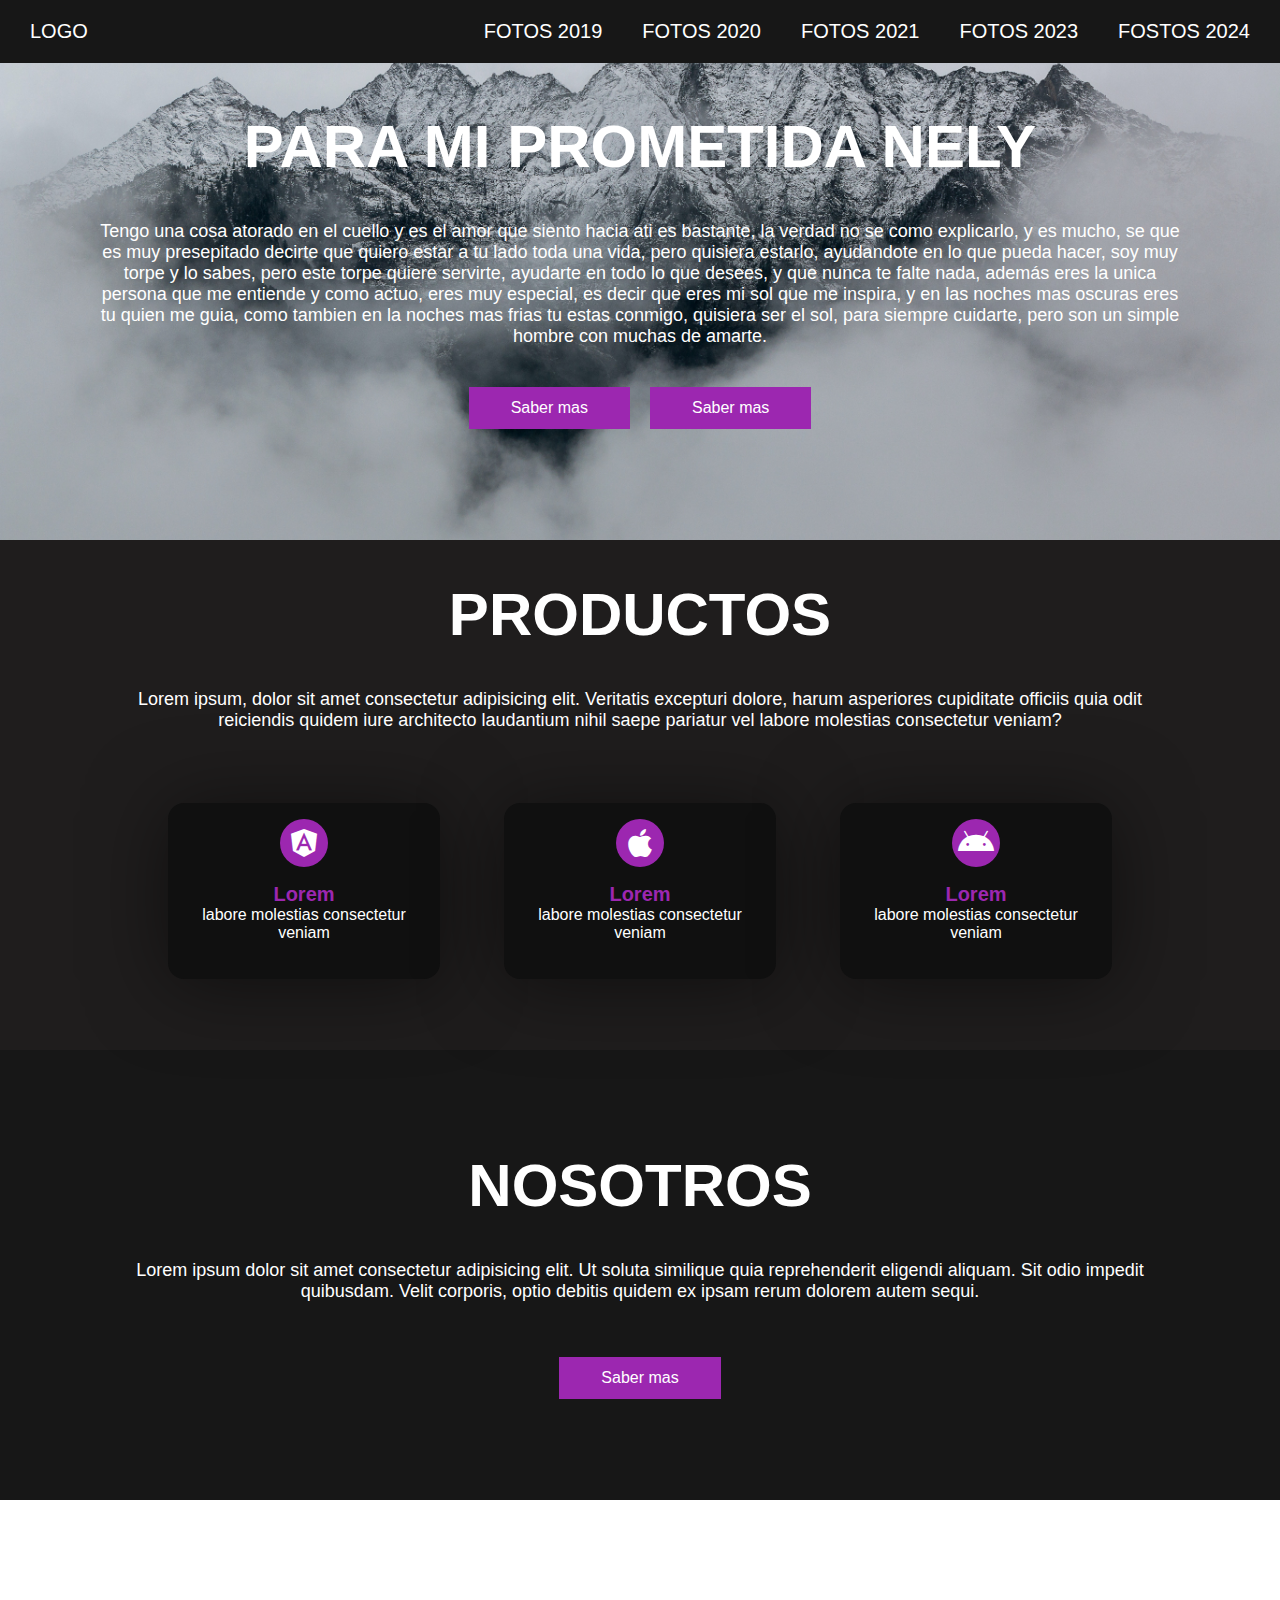
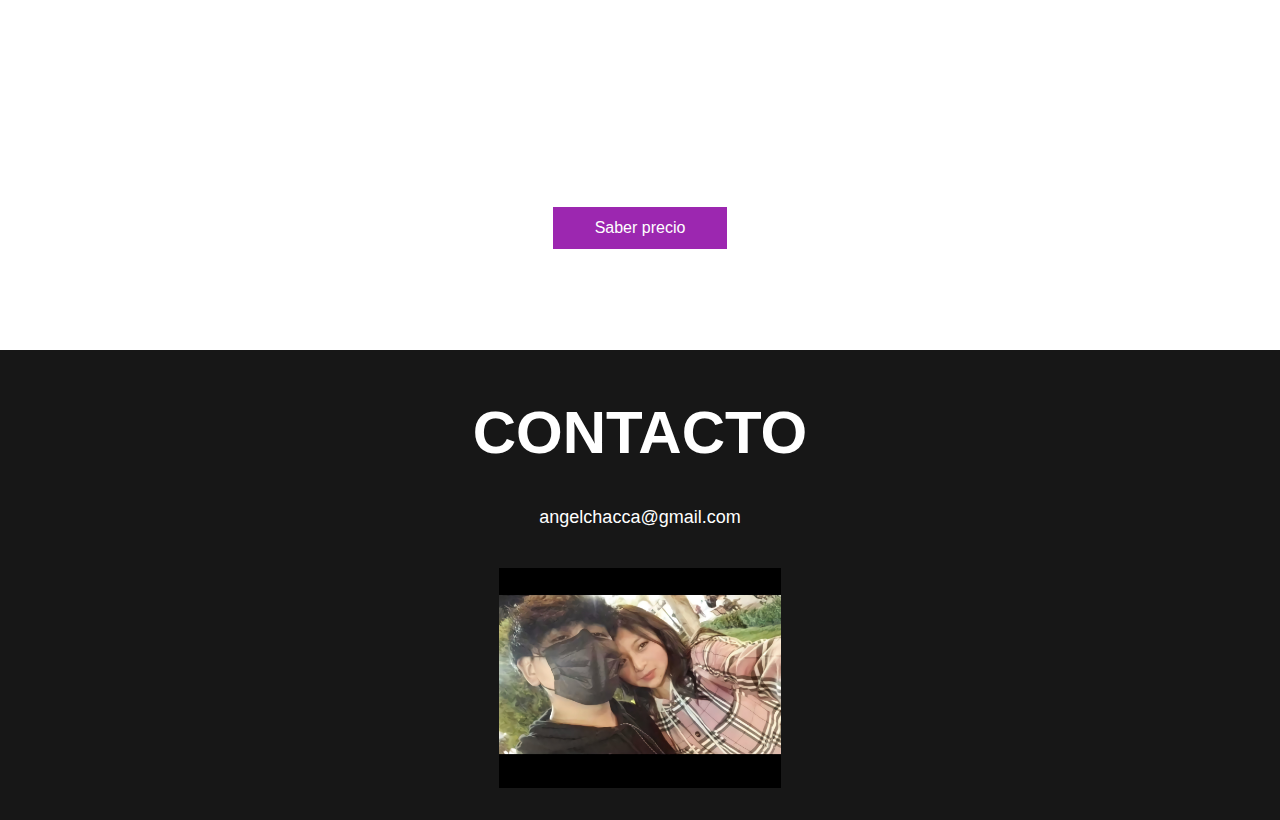
<file: index1.html>
<!DOCTYPE html>
<html lang="en">
<head>
    <meta charset="UTF-8">
    <meta http-equiv="X-UA-Compatible" content="IE=edge">
    <meta name="viewport" content="width=device-width, initial-scale=1.0">
    <link rel="stylesheet" href="https://cdnjs.cloudflare.com/ajax/libs/font-awesome/5.15.1/css/all.min.css">
    <link rel="stylesheet" href="style.css">
    <title>Pagina web basica</title>

</head>
<body>

    <div class="head">

        <div class="logo">
            <a href="#">Logo</a>
        </div>

        <nav class="navbar">
            <a href="./foto2019.html">FOTOS 2019</a>
            <a href="#">FOTOS 2020</a>
            <a href="#">FOTOS 2021</a>
            <a href="#">FOTOS 2023</a>
            <a href="#">FOSTOS 2024</a>
        </nav>

    </div>

    <header class="content header">
        <h2 class="title">PARA MI PROMETIDA NELY</h2>
        <p>
            Tengo una cosa atorado en el cuello y
             es el amor que siento hacia ati es bastante, 
             la verdad no se como explicarlo, y es mucho, 
             se que es muy presepitado decirte que quiero 
             estar a tu lado toda una vida, pero quisiera estarlo, 
             ayudandote en lo que pueda hacer, soy muy torpe y lo sabes,
            pero este torpe quiere servirte, ayudarte en 
            todo lo que desees, y que nunca te falte nada,
            además eres la unica persona que me entiende y
            como actuo, eres muy especial, es decir 
            que eres mi sol que me inspira, y en las noches
            mas oscuras eres tu quien me guia, como tambien 
            en la noches mas frias tu estas conmigo, quisiera 
            ser el sol, para siempre cuidarte, 
            pero son un simple hombre con muchas de amarte.

        </p>

        <div class="btn-home">
            <a href="#" class="btn">Saber mas</a>
            <a href="#" class="btn">Saber mas</a>
        </div>
    </header>

    <section class="content sau">

        <h2 class="title">Productos</h2>
        <p>Lorem ipsum, dolor sit amet consectetur adipisicing 
            elit. Veritatis excepturi dolore, harum asperiores 
            cupiditate officiis quia odit reiciendis quidem iure 
            architecto laudantium 
            nihil saepe pariatur vel labore molestias consectetur veniam?</p>
        
        <div class="box-container">

            <div class="box">
                <i class="fab fa-angular"></i>
                <h3>Lorem</h3>
                <p>labore molestias consectetur veniam</p>
            </div>
            <div class="box">
                <i class="fab fa-apple"></i>
                <h3>Lorem</h3>
                <p>labore molestias consectetur veniam</p>
            </div>
            <div class="box">
                <i class="fab fa-android"></i>
                <h3>Lorem</h3>
                <p>labore molestias consectetur veniam</p>
            </div>

        </div>

    </section>

    <section class="content about">

        <h2 class="title">Nosotros</h2>
        <p>Lorem ipsum dolor sit amet consectetur 
            adipisicing elit. Ut soluta similique 
            quia reprehenderit eligendi aliquam. Sit 
            odio impedit quibusdam. Velit corporis, 
            optio debitis quidem ex ipsam rerum dolorem autem sequi.
        </p>

        <a href="#" class="btn">Saber mas</a>

    </section>

    <section class="content price">

        <article class="contain">
            <h2 class="title">Precio</h2>
            <p>Lorem ipsum dolor sit amet consectetur 
                adipisicing elit. Ut soluta similique 
                quia reprehenderit eligendi aliquam. Sit 
                odio impedit quibusdam. Velit corporis, 
                optio debitis quidem ex ipsam rerum dolorem autem sequi.
            </p>

            <a href="#" class="btn">Saber precio</a>

        </article>

    </section>

    <section class="content contact">
        <h2 class="title">Contacto</h2>
        <p>angelchacca@gmail.com</p>
        <figure class="map">
            <img src="nely1.jpg" height="220px" width="100%" alt="mapa">
        </figure>
    </section>
    
</body>
</file>
<file: style.css>
*{
    margin: 0;
    padding: 0;
    border: 0;
    font-size: 100%;
    vertical-align: baseline;
}

body {
    text-align: center;
    font-family: sans-serif;
}

.head {
    display: flex;
    align-items: center;
    justify-content: space-between;
    height: 63px;
    background: #171717;
    position: fixed;
    width: 100%;
    z-index: 100;
}

.navbar {
    display: flex;
    margin-right: 10px;
}

.logo {
    margin-left: 30px;
}

.logo a {
    text-decoration: none;
    color: #fff;
    text-transform: uppercase;
    font-size: 20px;
}

.navbar a {
    display: block;
    padding: 20px 20px;
    color: #fff;
    text-decoration: none;
    text-transform: uppercase;
    font-size: 20px;
}

.navbar a:hover {
    background: #3f3f3f;
}

.header {
    display: flex;
    justify-content: center;
    align-items: center;

}

.header {
    height: 60vh !important;
    background: url(img/header.jpg) no-repeat center;
    background-size: cover;
}

.title {
    margin-bottom: 40px;
    font-size: 60px;
    font-weight: 600;
    text-transform: uppercase;
    color: #fff;
}

p {
    margin-bottom: 40px;
    font-size: 18px;
    color: #fff;
    padding: 0 100px;
}

.btn {
    display: inline-block;
    margin-top: 15px;
    padding: 10px 40px;
    border: 2px solid #9c27b0;
    color: #fff;
    text-decoration: none;
    background: #9c27b0;
}

.btn:hover {
    background: none;
    
}

.btn-home {
    display: flex;
}

.btn-home a {
    margin: 0 10px;
}


.content {
    height: 50vh;
    display: flex;
    flex-direction: column;
    justify-content: center;
    align-items: center;
}

.sau {
    padding: 30px;
    background: #1f1d1d
}

.box-container {
    display: flex;
    justify-content: center;
    flex-wrap: wrap;
    text-align: center;

}

.box-container .box {
    height: 11rem;
    width: 17rem;
    background: #101010;
    text-align: center;
    border-radius: 1rem;
    box-shadow: 0 .3rem 5rem rgba(0, 0 , 0, .5);
    margin: 2rem;   
}

.box-container .box i {
    height: 3rem;
    width: 3rem;
    line-height: 3rem;
    text-align: center;
    border-radius: 50%;
    color: #fff;
    background: #9c27b0;
    font-size: 2rem;
    margin: 1rem 0;

}

.box-container .box h3 {
    font-size: 20px;
    color: #9c27b0;

}

.box-container .box p {
    padding: 0 15px;
    font-size: 16px;
}

.about {
    background: #171717;
}

.price {
    background: url(img/costos.jpg) no-repeat center;
    background-attachment: fixed;
    background-size: cover;
    text-align: center;
}


.contact {
    padding-top: 20px;
    background: #171717;
    padding-bottom: 0;
}


@media (max-width: 768px) {

    .title {
        margin-bottom: 0;
        font-size: 40px;
    }

    .sau {
        height: 100vh;
    }

    .navbar {
        display: none;
    }
</file>
